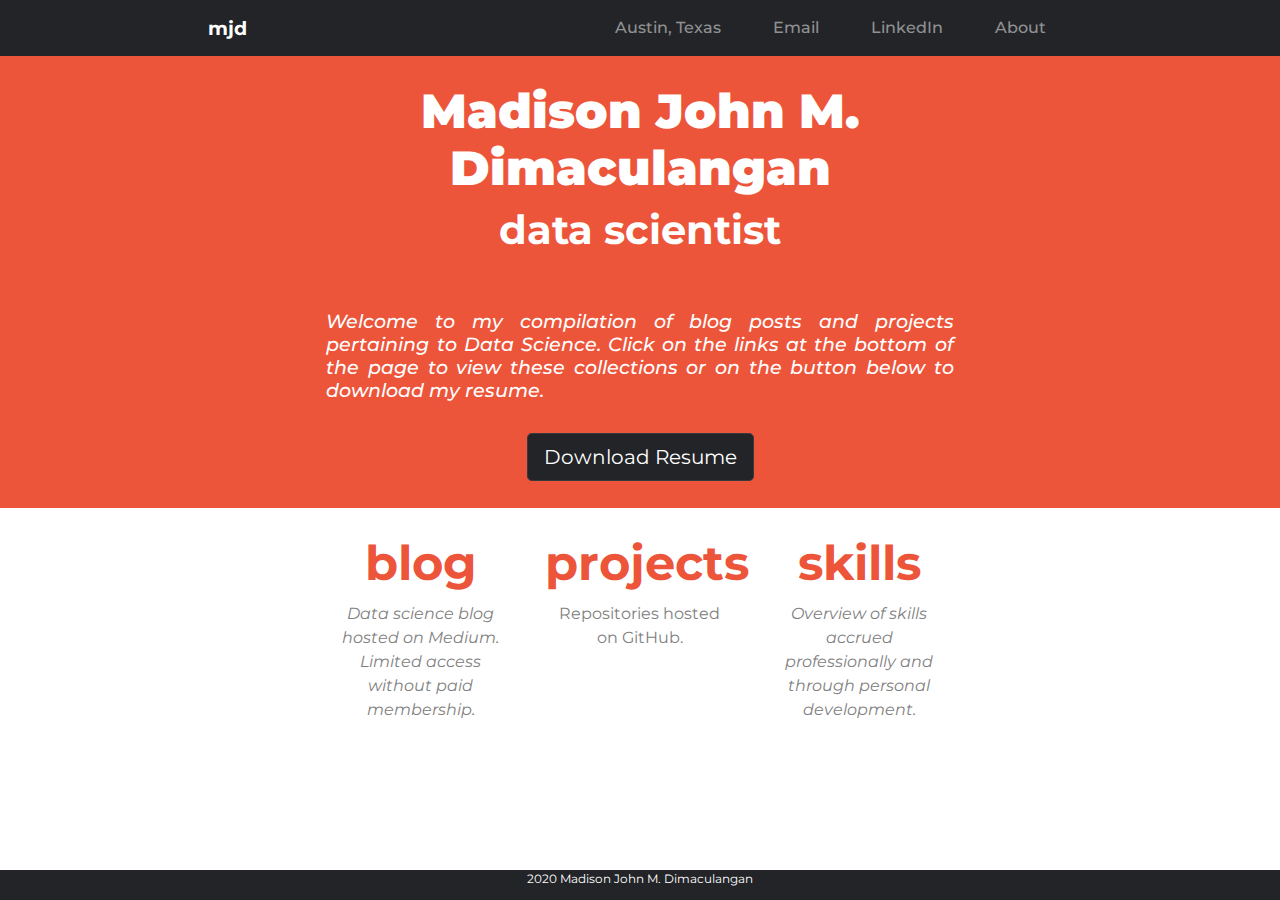
<file: index.html>
<!DOCTYPE html>
<html lang="en" dir="ltr">

<head>
  <meta charset="utf-8">
  <title>madison john</title>
  <!-- Style Sheets -->
  <link rel="stylesheet" href="https://stackpath.bootstrapcdn.com/bootstrap/4.3.1/css/bootstrap.min.css" integrity="sha384-ggOyR0iXCbMQv3Xipma34MD+dH/1fQ784/j6cY/iJTQUOhcWr7x9JvoRxT2MZw1T" crossorigin="anonymous">
  <link rel="stylesheet" href="https://use.fontawesome.com/releases/v5.7.2/css/all.css" integrity="sha384-fnmOCqbTlWIlj8LyTjo7mOUStjsKC4pOpQbqyi7RrhN7udi9RwhKkMHpvLbHG9Sr" crossorigin="anonymous">
  <link rel="stylesheet" href="css/styles.css">

  <!-- Google Fonts -->
  <link href="https://fonts.googleapis.com/css?family=Montserrat:300,400,700,900|Ubuntu:300,400,700" rel="stylesheet">

  <!-- Bootstrap Scripts -->
  <script src="https://code.jquery.com/jquery-3.3.1.slim.min.js" integrity="sha384-q8i/X+965DzO0rT7abK41JStQIAqVgRVzpbzo5smXKp4YfRvH+8abtTE1Pi6jizo" crossorigin="anonymous"></script>
  <script src="https://cdnjs.cloudflare.com/ajax/libs/popper.js/1.14.7/umd/popper.min.js" integrity="sha384-UO2eT0CpHqdSJQ6hJty5KVphtPhzWj9WO1clHTMGa3JDZwrnQq4sF86dIHNDz0W1" crossorigin="anonymous"></script>
  <script src="https://stackpath.bootstrapcdn.com/bootstrap/4.3.1/js/bootstrap.min.js" integrity="sha384-JjSmVgyd0p3pXB1rRibZUAYoIIy6OrQ6VrjIEaFf/nJGzIxFDsf4x0xIM+B07jRM" crossorigin="anonymous"></script>
</head>

<body>

  <!-- Navigation -->
  <section class="accent-color-bg" id="navigation">
      <nav class="navbar navbar-expand-sm navbar-dark">
        <a class="navbar-brand" href="index.html">mjd</a>
        <button class="navbar-toggler" type="button" data-toggle="collapse" data-target="#navbar" aria-controls="navbarSupportedContent" aria-expanded="false" aria-label="Toggle navigation">
          <span class="fas fa-caret-square-down"></span>
        </button>
        <div class="collapse navbar-collapse" id="navbar">
          <ul class="navbar-nav ml-auto">
            <li class="nav-item">
              <a class="nav-link" href="https://www.austintexas.org/plan-a-trip/"><i class="fas fa-map-marker-alt"></i> Austin, Texas</a>
            </li>
            <li class="nav-item">
              <a class="nav-link" href="mailto:madxdimac@gmail.com"><i class="fas fa-envelope-square"></i> Email</a>
            </li>
            <li class="nav-item">
              <a class="nav-link" href="https://www.linkedin.com/in/madxdimac/"><i class="fab fa-linkedin"></i> LinkedIn</a>
            </li>
            <li class="nav-item">
              <a class="nav-link" href="about.html"><i class="fas fa-info-circle"></i> About</a>
            </li>
          </ul>
        </div>
      </nav>
  </section>

  <!-- Page Header -->
  <section class="feature-color-bg" id="header">
    <div class="container-fluid">
      <h1 class="title-heading">Madison John M. Dimaculangan</h1>
      <h2 class="subtitle-heading">data scientist</h2>
      <br><br />
      <h3 id="site-blurb">
        <i>
          Welcome to my compilation of blog posts and projects pertaining to Data Science.
          Click on the links at the bottom of the page to view these collections or on the button below to download my resume.
        </i>
        <br><br />
      </h3>
      <a href="https://github.com/madxdimac/resume/blob/master/madison_dimaculangan_resume.pdf" download><button class="btn btn-dark btn-lg my-btn"><i class="fas fa-download"></i> Download Resume</button></a>
    </div>
  </section>

  <section class="white-bg" id="site-pages">
    <div class="container-fluid">
      <div class="row">
        <div class="col-md-4">
          <a href="https://medium.com/madison-john"><i class="fas fa-pencil-alt site-pages-icon"></i></a>
          <h2 class="subtitle-heading">
            <a class="site-pages-link" href="https://medium.com/madison-john">blog</a>
          </h2>
          <p class="site-pages-description">
            <i>Data science blog hosted on Medium. Limited access without paid membership.</i>
          </p>
        </div>
        <div class="col-md-4">
          <a href="projects.html"><i class="fas fa-project-diagram site-pages-icon"></i></a>
          <h2 class="subtitle-heading">
            <a class="site-pages-link" href="projects.html">projects</a>
          </h2>
          <p class="site-pages-description">Repositories hosted on GitHub.</p>
        </div>

        <div class="col-md-4">
          <a href="index.html"><i class="fas fa-tools site-pages-icon"></i></a>
          <h2 class="subtitle-heading">
            <a class="site-pages-link" href="index.html">skills</a>
          </h2>
          <p class="site-pages-description">
            <i>Overview of skills accrued professionally and through personal development.</i>
          </p>
        </div>

      </div>
    </div>
  </section>

  <section class="accent-color-bg footer">
    <p id='copywright'><i class="fas fa-copyright"></i> 2020 Madison John M. Dimaculangan</p>
  </section>

</body>

</html>
</file>
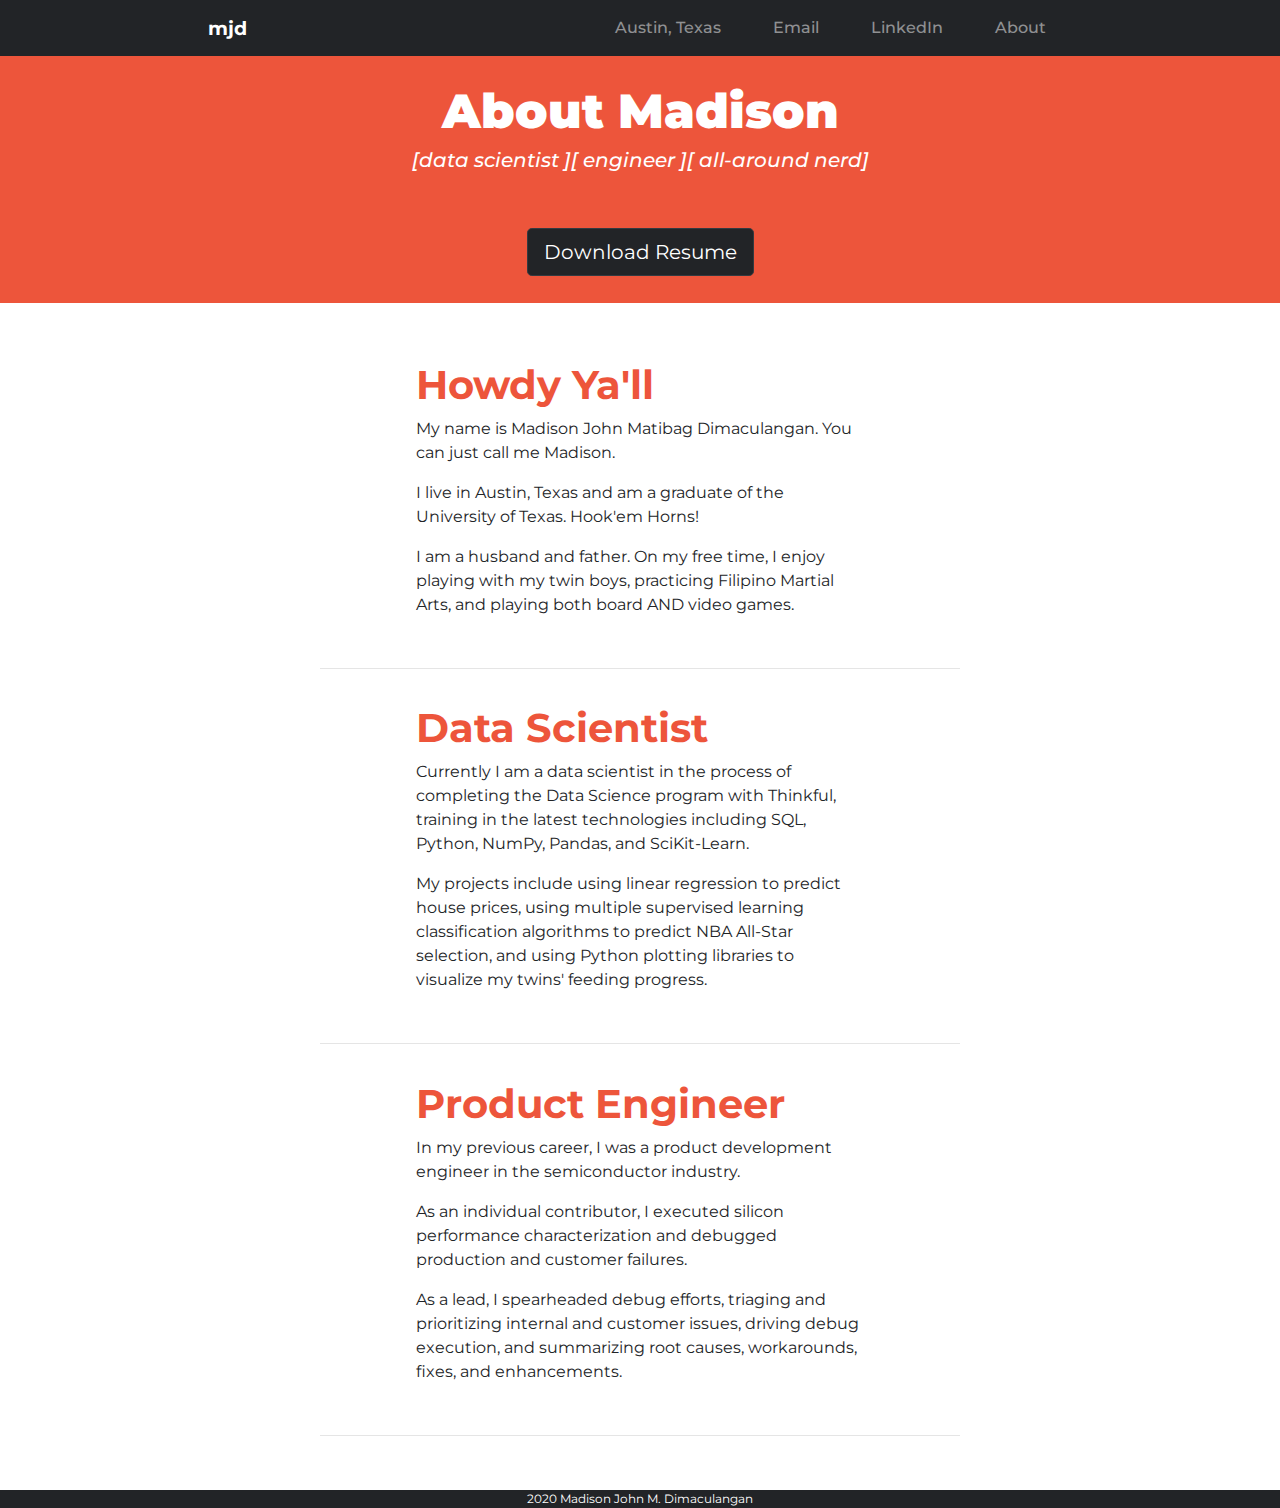
<file: about.html>
<!DOCTYPE html>
<html lang="en" dir="ltr">

<head>
  <meta charset="utf-8">
  <title>about madison</title>
  <!-- Style Sheets -->
  <link rel="stylesheet" href="https://stackpath.bootstrapcdn.com/bootstrap/4.3.1/css/bootstrap.min.css" integrity="sha384-ggOyR0iXCbMQv3Xipma34MD+dH/1fQ784/j6cY/iJTQUOhcWr7x9JvoRxT2MZw1T" crossorigin="anonymous">
  <link rel="stylesheet" href="https://use.fontawesome.com/releases/v5.7.2/css/all.css" integrity="sha384-fnmOCqbTlWIlj8LyTjo7mOUStjsKC4pOpQbqyi7RrhN7udi9RwhKkMHpvLbHG9Sr" crossorigin="anonymous">
  <link rel="stylesheet" href="css/styles.css">

  <!-- Google Fonts -->
  <link href="https://fonts.googleapis.com/css?family=Montserrat:300,400,700,900|Ubuntu:300,400,700" rel="stylesheet">

  <!-- Bootstrap Scripts -->
  <script src="https://code.jquery.com/jquery-3.3.1.slim.min.js" integrity="sha384-q8i/X+965DzO0rT7abK41JStQIAqVgRVzpbzo5smXKp4YfRvH+8abtTE1Pi6jizo" crossorigin="anonymous"></script>
  <script src="https://cdnjs.cloudflare.com/ajax/libs/popper.js/1.14.7/umd/popper.min.js" integrity="sha384-UO2eT0CpHqdSJQ6hJty5KVphtPhzWj9WO1clHTMGa3JDZwrnQq4sF86dIHNDz0W1" crossorigin="anonymous"></script>
  <script src="https://stackpath.bootstrapcdn.com/bootstrap/4.3.1/js/bootstrap.min.js" integrity="sha384-JjSmVgyd0p3pXB1rRibZUAYoIIy6OrQ6VrjIEaFf/nJGzIxFDsf4x0xIM+B07jRM" crossorigin="anonymous"></script>
</head>

<body">

<!-- Navigation -->
<section class="accent-color-bg" id="navigation">
    <nav class="navbar navbar-expand-sm navbar-dark">
      <a class="navbar-brand" href="index.html">mjd</a>
      <button class="navbar-toggler" type="button" data-toggle="collapse" data-target="#navbar" aria-controls="navbarSupportedContent" aria-expanded="false" aria-label="Toggle navigation">
        <span class="fas fa-caret-square-down"></span>
      </button>
      <div class="collapse navbar-collapse" id="navbar">
        <ul class="navbar-nav ml-auto">
          <li class="nav-item">
            <a class="nav-link" href="https://www.austintexas.org/plan-a-trip/"><i class="fas fa-map-marker-alt"></i> Austin, Texas</a>
          </li>
          <li class="nav-item">
            <a class="nav-link" href="mailto:madxdimac@gmail.com"><i class="fas fa-envelope-square"></i> Email</a>
          </li>
          <li class="nav-item">
            <a class="nav-link" href="https://www.linkedin.com/in/madxdimac/"><i class="fab fa-linkedin"></i> LinkedIn</a>
          </li>
          <li class="nav-item">
            <a class="nav-link" href="index.html"><i class="fas fa-info-circle"></i> About</a>
          </li>
        </ul>
      </div>
    </nav>
</section>

  <!-- Page Header -->
  <section class="feature-color-bg" id="header">
    <div class="container-fluid">
      <h1 class="title-heading">About Madison</h1>
      <h5><i>[data scientist ][ engineer ][ all-around nerd]</i></h5>
      <br><br />
      <a href="https://github.com/madxdimac/resume/blob/master/madison_dimaculangan_resume.pdf" download><button class="btn btn-dark btn-lg my-btn"><i class="fas fa-download"></i> Download Resume</button></a>
    </div>
  </section>

  <section class="white-bg" id="about-engineer">
    <div class="container-fluid">
      <h2 class="paragraph-heading"><i class="fas fa-star fa-lg"></i> Howdy Ya'll</h2>
      <p>
        My name is Madison John Matibag Dimaculangan. You can just call me Madison.
      </p>
      <p>
        I live in Austin, Texas and am a graduate of the University of Texas. Hook'em Horns!
      </p>
      <p>
        I am a husband and father. On my free time, I enjoy playing with my twin boys, practicing Filipino Martial Arts, and playing both board AND video games.
      </p>
    </div>

    <hr />

    <div class="container-fluid">
      <h2 class="paragraph-heading"><i class="fas fa-chart-bar"></i> Data Scientist</h2></a>
      <p>
        Currently I am a data scientist in the process of completing the Data Science program with Thinkful,
        training in the latest technologies including SQL, Python, NumPy, Pandas, and SciKit-Learn.
      </p>
      <p>
        My projects include using linear regression to predict house prices, using multiple supervised
        learning classification algorithms to predict NBA All-Star selection, and using Python plotting
        libraries to visualize my twins' feeding progress.
      </p>
    </div>

    <hr />

    <div class="container-fluid">
      <h2 class="paragraph-heading"><i class="fas fa-laptop-code"></i> Product Engineer</h2>
      <p>
        In my previous career, I was a product development engineer in the semiconductor industry.
      </p>
      <p>
        As an individual contributor, I executed silicon performance characterization and debugged
        production and customer failures.
      </p>
      <p>
        As a lead, I spearheaded debug efforts, triaging and prioritizing internal and customer issues,
        driving debug execution, and summarizing root causes, workarounds, fixes, and enhancements.
      </p>
    </div>

    <hr />

  </section>

  <section class="accent-color-bg footer">
    <p id='copywright'><i class="fas fa-copyright"></i> 2020 Madison John M. Dimaculangan</p>
  </section>
  </body>

</html>
</file>
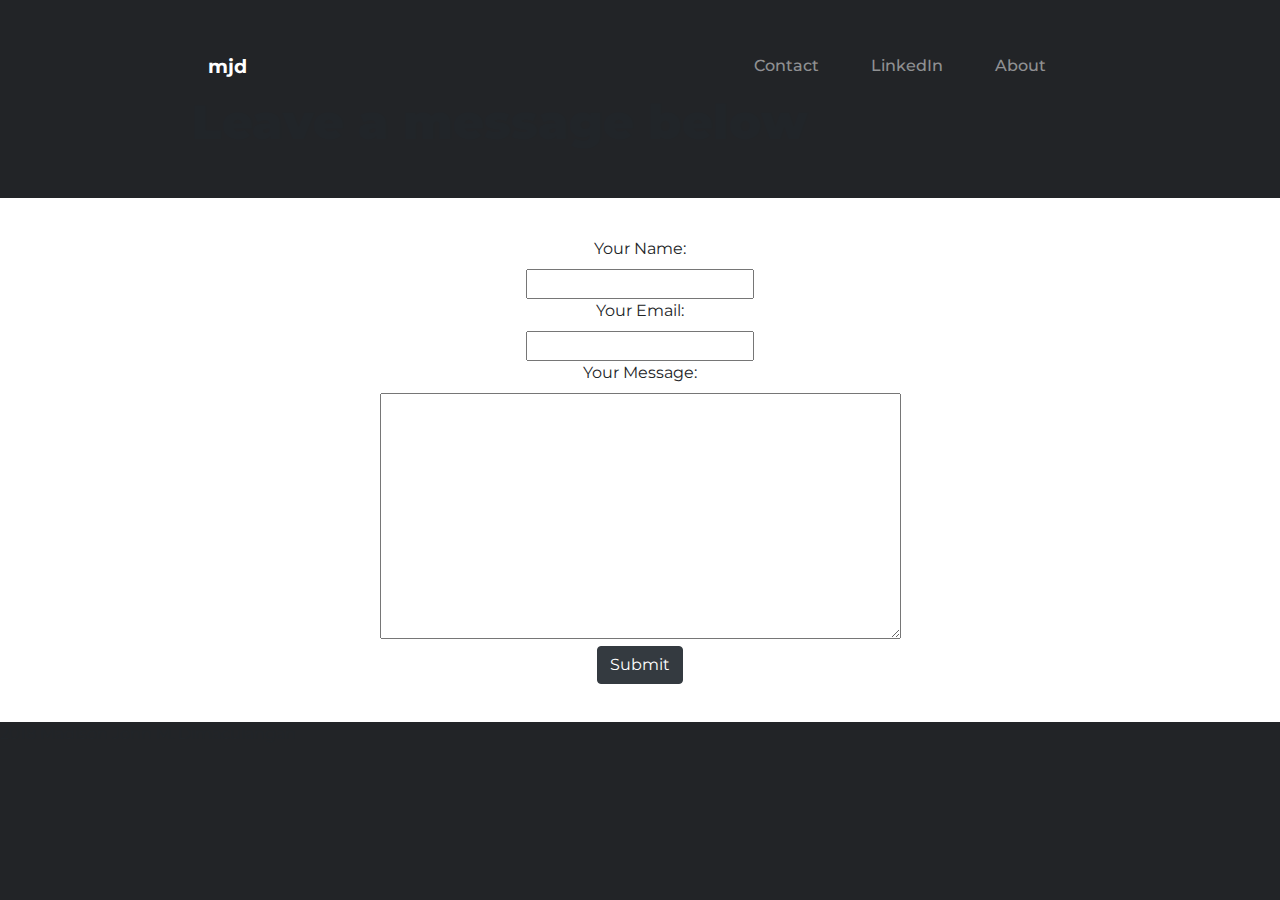
<file: contact.html>
<!DOCTYPE html>
<html lang="en" dir="ltr">

<head>
  <meta charset="utf-8">
  <title>Message Madison</title>
  <!-- Style Sheets -->
  <link rel="stylesheet" href="https://stackpath.bootstrapcdn.com/bootstrap/4.3.1/css/bootstrap.min.css" integrity="sha384-ggOyR0iXCbMQv3Xipma34MD+dH/1fQ784/j6cY/iJTQUOhcWr7x9JvoRxT2MZw1T" crossorigin="anonymous">
  <link rel="stylesheet" href="https://use.fontawesome.com/releases/v5.7.2/css/all.css" integrity="sha384-fnmOCqbTlWIlj8LyTjo7mOUStjsKC4pOpQbqyi7RrhN7udi9RwhKkMHpvLbHG9Sr" crossorigin="anonymous">
  <link rel="stylesheet" href="css/styles.css">

  <!-- Google Fonts -->
  <link href="https://fonts.googleapis.com/css?family=Montserrat:300,400,700,900|Ubuntu:300,400,700" rel="stylesheet">

  <!-- Bootstrap Scripts -->
  <script src="https://code.jquery.com/jquery-3.3.1.slim.min.js" integrity="sha384-q8i/X+965DzO0rT7abK41JStQIAqVgRVzpbzo5smXKp4YfRvH+8abtTE1Pi6jizo" crossorigin="anonymous"></script>
  <script src="https://cdnjs.cloudflare.com/ajax/libs/popper.js/1.14.7/umd/popper.min.js" integrity="sha384-UO2eT0CpHqdSJQ6hJty5KVphtPhzWj9WO1clHTMGa3JDZwrnQq4sF86dIHNDz0W1" crossorigin="anonymous"></script>
  <script src="https://stackpath.bootstrapcdn.com/bootstrap/4.3.1/js/bootstrap.min.js" integrity="sha384-JjSmVgyd0p3pXB1rRibZUAYoIIy6OrQ6VrjIEaFf/nJGzIxFDsf4x0xIM+B07jRM" crossorigin="anonymous"></script>
</head>

<body>
  <!-- TITLE -->
  <section class="colored-bg" id="message-title">
    <div class="container-fluid">
      <!-- Navigation -->
      <nav class="navbar navbar-expand-sm navbar-dark">
        <a class="navbar-brand" href="index.html">mjd</a>
        <button class="navbar-toggler" type="button" data-toggle="collapse" data-target="#navbar" aria-controls="navbarSupportedContent" aria-expanded="false" aria-label="Toggle navigation">
          <span class="fas fa-caret-square-down"></span>
        </button>
        <div class="collapse navbar-collapse" id="navbar">
          <ul class="navbar-nav ml-auto">
            <li class="nav-item">
              <a class="nav-link" href="contact.html"><i class="fas fa-envelope-square"></i> Contact</a>
            </li>
            <li class="nav-item">
              <a class="nav-link" href="https://linkedin.com/in/madison-john-dimaculangan-3a9b795b/"><i class="fab fa-linkedin"></i> LinkedIn</a>
            </li>
            <li class="nav-item">
              <a class="nav-link" href="about.html"><i class="fas fa-info-circle"></i> About</a>
            </li>
          </ul>
        </div>
      </nav>
      <!-- Page Title -->
      <h1 class="title-heading">Leave a message below</h1>
    </div>
  </section>

  <!-- FORM  -->
  <section class="white-bg" id="message-form">
    <div class="container-fluid">
      <form action="mailto:madxdimac@gmail.com" method="post" enctype="text/plain">
        <label>Your Name:</label><br>
        <input type="text" name="yourName"><br>
        <label>Your Email:</label><br>
        <input type="email" name="yourEmail"><br>
        <label>Your Message:</label><br>
        <textarea name="yourMessage" cols="50" rows="10"></textarea><br>
        <input class="btn btn-dark btn-large" type="submit">

      </form>
    </div>
  </section>

  <!-- FOOTER -->
  <section class="colored-bg" id="footer">
    <p class="copywright"><i class="fas fa-copyright"></i> 2018 Madison John M. Dimaculangan</p>
  </section>
</body>

</html>
</file>
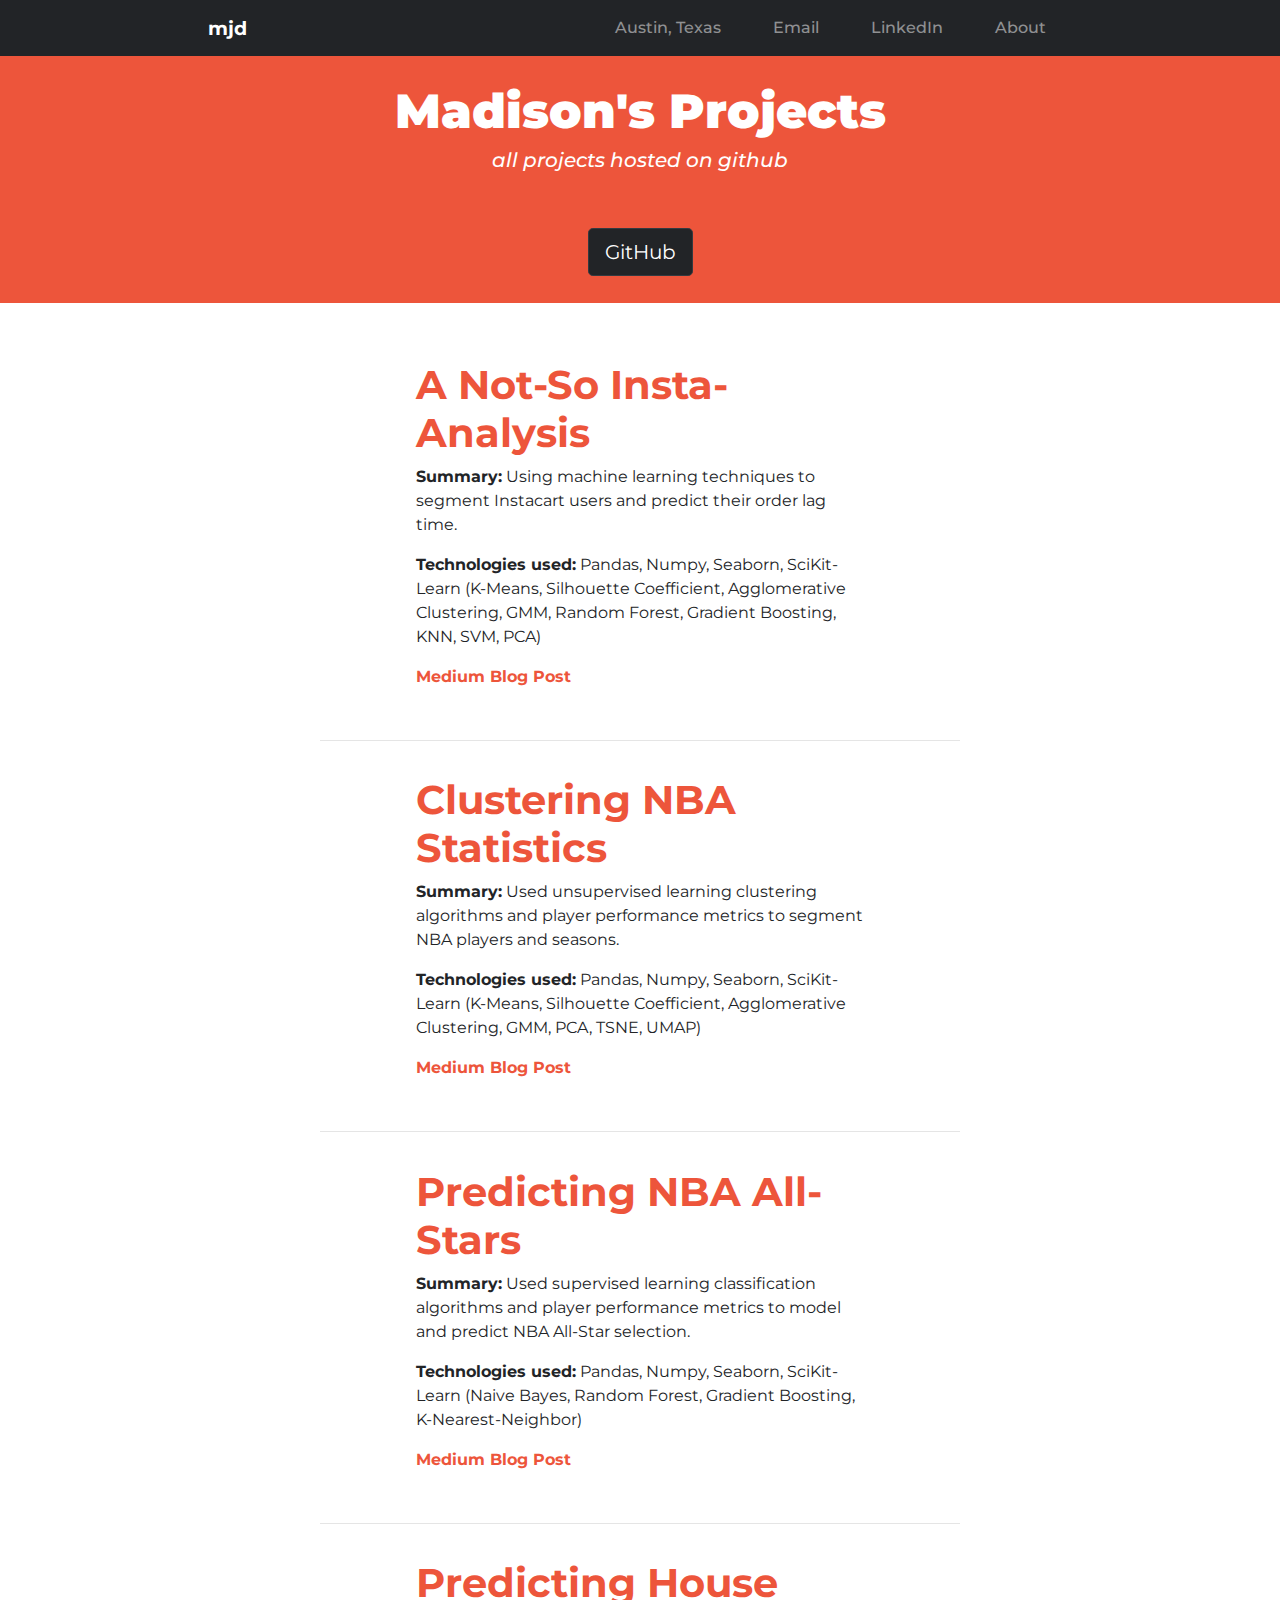
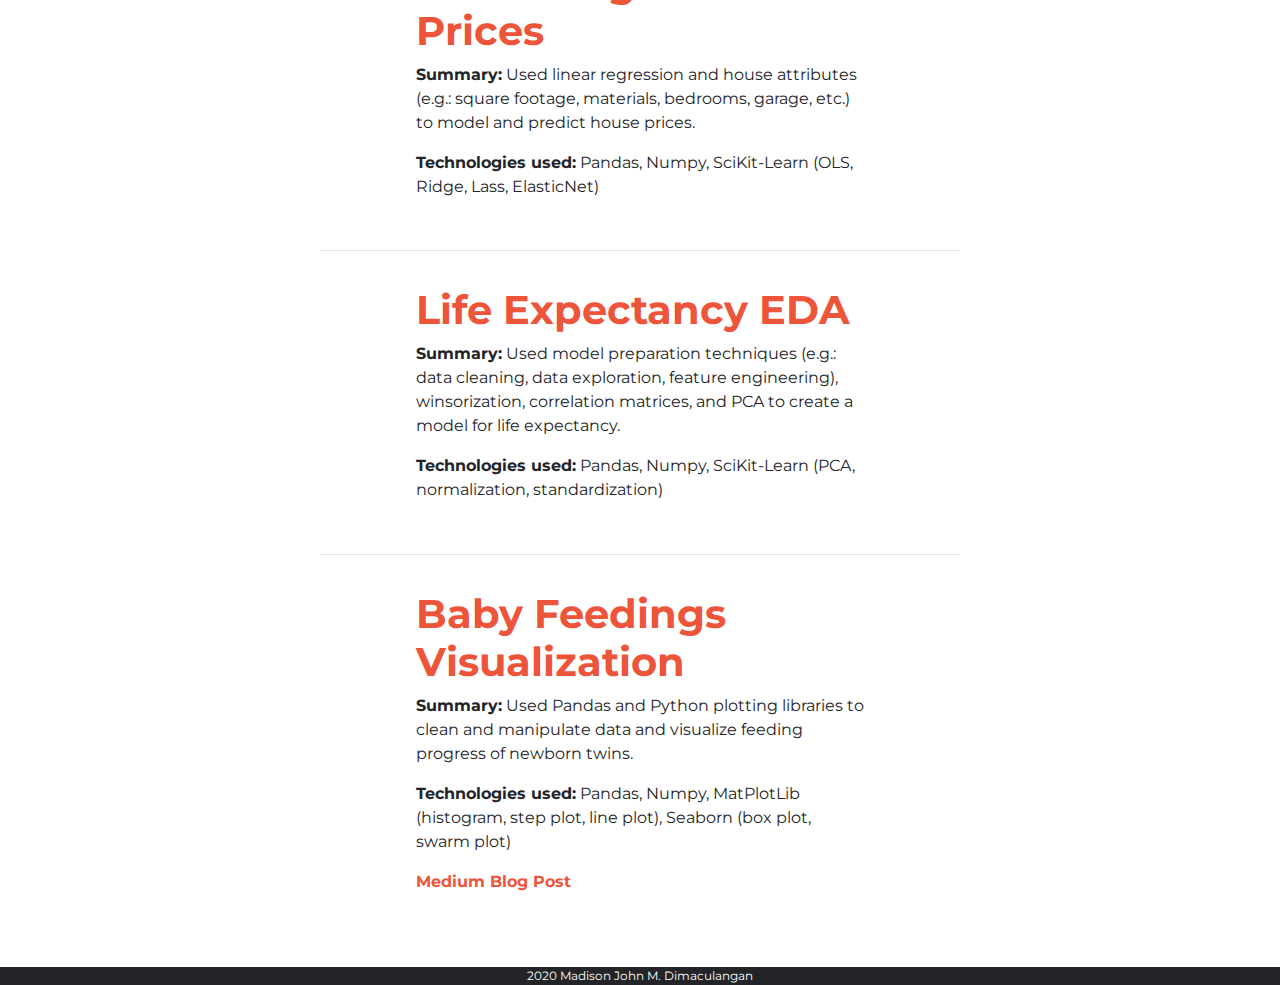
<file: projects.html>
<!DOCTYPE html>
<html lang="en" dir="ltr">

<head>
  <meta charset="utf-8">
  <title>madison's projects</title>
  <!-- Style Sheets -->
  <link rel="stylesheet" href="https://stackpath.bootstrapcdn.com/bootstrap/4.3.1/css/bootstrap.min.css" integrity="sha384-ggOyR0iXCbMQv3Xipma34MD+dH/1fQ784/j6cY/iJTQUOhcWr7x9JvoRxT2MZw1T" crossorigin="anonymous">
  <link rel="stylesheet" href="https://use.fontawesome.com/releases/v5.7.2/css/all.css" integrity="sha384-fnmOCqbTlWIlj8LyTjo7mOUStjsKC4pOpQbqyi7RrhN7udi9RwhKkMHpvLbHG9Sr" crossorigin="anonymous">
  <link rel="stylesheet" href="css/styles.css">

  <!-- Google Fonts -->
  <link href="https://fonts.googleapis.com/css?family=Montserrat:300,400,700,900|Ubuntu:300,400,700" rel="stylesheet">

  <!-- Bootstrap Scripts -->
  <script src="https://code.jquery.com/jquery-3.3.1.slim.min.js" integrity="sha384-q8i/X+965DzO0rT7abK41JStQIAqVgRVzpbzo5smXKp4YfRvH+8abtTE1Pi6jizo" crossorigin="anonymous"></script>
  <script src="https://cdnjs.cloudflare.com/ajax/libs/popper.js/1.14.7/umd/popper.min.js" integrity="sha384-UO2eT0CpHqdSJQ6hJty5KVphtPhzWj9WO1clHTMGa3JDZwrnQq4sF86dIHNDz0W1" crossorigin="anonymous"></script>
  <script src="https://stackpath.bootstrapcdn.com/bootstrap/4.3.1/js/bootstrap.min.js" integrity="sha384-JjSmVgyd0p3pXB1rRibZUAYoIIy6OrQ6VrjIEaFf/nJGzIxFDsf4x0xIM+B07jRM" crossorigin="anonymous"></script>
</head>

<body">

<!-- Navigation -->
<section class="accent-color-bg" id="navigation">
    <nav class="navbar navbar-expand-sm navbar-dark">
      <a class="navbar-brand" href="index.html">mjd</a>
      <button class="navbar-toggler" type="button" data-toggle="collapse" data-target="#navbar" aria-controls="navbarSupportedContent" aria-expanded="false" aria-label="Toggle navigation">
        <span class="fas fa-caret-square-down"></span>
      </button>
      <div class="collapse navbar-collapse" id="navbar">
        <ul class="navbar-nav ml-auto">
          <li class="nav-item">
            <a class="nav-link" href="https://www.austintexas.org/plan-a-trip/"><i class="fas fa-map-marker-alt"></i> Austin, Texas</a>
          </li>
          <li class="nav-item">
            <a class="nav-link" href="mailto:madxdimac@gmail.com"><i class="fas fa-envelope-square"></i> Email</a>
          </li>
          <li class="nav-item">
            <a class="nav-link" href="https://www.linkedin.com/in/madxdimac/"><i class="fab fa-linkedin"></i> LinkedIn</a>
          </li>
          <li class="nav-item">
            <a class="nav-link" href="index.html"><i class="fas fa-info-circle"></i> About</a>
          </li>
        </ul>
      </div>
    </nav>
</section>

  <!-- Page Header -->
  <section class="feature-color-bg" id="header">
    <div class="container-fluid">
      <h1 class="title-heading">Madison's Projects</h1>
      <h5><i>all projects hosted on github</i></h5>
      <br><br />
      <a href="https://github.com/madxdimac"><button class="btn btn-dark btn-lg my-btn"><i class="fab fa-github-alt fa-lg"></i> GitHub</button></a>
    </div>
  </section>

  <section class="white-bg" id=projects-section>

  	<div class="container-fluid">
      <a class="site-pages-link" href="https://github.com/madxdimac/instacart_analysis"><h2 class="subtitle-heading"><i class="fas fa-shopping-cart"></i> A Not-So Insta-Analysis</h2></a>
      <p>
         <b>Summary:</b>
        Using machine learning techniques to segment Instacart users and predict their order lag time.
      </p>
      <p>
         <b>Technologies used:</b>
         Pandas, Numpy, Seaborn, SciKit-Learn (K-Means, Silhouette Coefficient, Agglomerative Clustering, GMM, Random Forest, Gradient Boosting, KNN, SVM, PCA)
      </p>
      <p><b><a class="text-link" href="https://medium.com/madison-john/instacart-a-not-so-insta-analysis-bfbf7e94748a"> Medium Blog Post</a></b></p>
    </div>

    <hr />

  	<div class="container-fluid">
      <a class="site-pages-link" href="https://github.com/madxdimac/clustering_nba_statistics"><h2 class="subtitle-heading"><i class="fas fa-object-ungroup"></i> Clustering NBA Statistics</h2></a>
      <p>
         <b>Summary:</b>
        Used unsupervised learning clustering algorithms and player performance metrics to segment NBA players and seasons.
      </p>
      <p>
         <b>Technologies used:</b>
         Pandas, Numpy, Seaborn, SciKit-Learn (K-Means, Silhouette Coefficient, Agglomerative Clustering, GMM, PCA, TSNE, UMAP)
      </p>
      <p><b><a class="text-link" href="https://medium.com/madison-john/g-o-a-t-season-e2be94222208"> Medium Blog Post</a></b></p>
    </div>

    <hr />

    <div class="container-fluid">
      <a class="site-pages-link" href="https://github.com/madxdimac/predicting_nba_all_stars"><h2 class="subtitle-heading"><i class="fas fa-basketball-ball"></i> Predicting NBA All-Stars</h2></a>
      <p>
         <b>Summary:</b>
        Used supervised learning classification algorithms and player performance metrics to model and predict NBA All-Star selection.
      </p>
      <p>
         <b>Technologies used:</b>
         Pandas, Numpy, Seaborn, SciKit-Learn (Naive Bayes, Random Forest, Gradient Boosting, K-Nearest-Neighbor)
      </p>
      <p><b><a class="text-link" href="https://medium.com/madison-john/hey-now-youre-an-all-star-e3194b6fc44c"> Medium Blog Post</a></b></p>
    </div>

    <hr />

    <div class="container-fluid">
      <a class="site-pages-link" href="https://github.com/madxdimac/housing_prices_regression"><h2 class="subtitle-heading"><i class="fas fa-home fa-lg"></i> Predicting House Prices</h2></a>
      <p>
         <b>Summary:</b>
        Used linear regression and house attributes (e.g.: square footage, materials, bedrooms, garage, etc.) to model and predict house prices.
      </p>
      <p>
         <b>Technologies used:</b>
         Pandas, Numpy, SciKit-Learn (OLS, Ridge, Lass, ElasticNet)
      </p>
    </div>

    <hr />

    <div class="container-fluid">
      <a class="site-pages-link" href="https://github.com/madxdimac/life_expectancy_eda"><h2 class="subtitle-heading"><i class="far fa-dizzy fa-lg"></i> Life Expectancy EDA</h2></a>
      <p>
         <b>Summary:</b>
        Used model preparation techniques (e.g.: data cleaning, data exploration, feature engineering), winsorization, correlation matrices, and PCA to create a model for life expectancy.
      </p>
      <p>
         <b>Technologies used:</b>
         Pandas, Numpy, SciKit-Learn (PCA, normalization, standardization)
      </p>
    </div>

    <hr />

    <div class="container-fluid">
      <a class="site-pages-link" href="https://github.com/madxdimac/baby_bottle_feedings"><h2 class="subtitle-heading"><i class="fas fa-baby-carriage fa-lg"></i> Baby Feedings Visualization</h2></a>
      <p>
         <b>Summary:</b>
        Used Pandas and Python plotting libraries to clean and manipulate data and visualize feeding progress of newborn twins.
      </p>
      <p>
         <b>Technologies used:</b>
         Pandas, Numpy, MatPlotLib (histogram, step plot, line plot), Seaborn (box plot, swarm plot)
      </p>
      <p><b><a class="text-link" href="https://medium.com/madison-john/baby-pandas-8c6878aafda9"> Medium Blog Post</a></b></p>
    </div>
  </section>

  <section class="accent-color-bg footer">
    <p id='copywright'><i class="fas fa-copyright"></i> 2020 Madison John M. Dimaculangan</p>
  </section>
  </body>

</html>
</file>
<file: css/styles.css>
html, body {
  font-family: 'Montserrat', sans-serif;
  background-color: #222427;
}

/***   NAVIGATION SECTION   ***/
#navigation {
  font-size: 1.2rem;
  margin: 0 0;
  padding: 0% 15%;
}

/*.navbar {
  padding: 0 0 4.5rem;
}*/

.navbar-brand {
  font-size: 1.2rem;
  font-weight: 700;
}

.nav-item {
  padding: 0 18px;
}

.nav-link {
  font-size: 1.0rem;
  font-weight: 500;
}

.nav-link:hover {
  color: white !important;
  font-size: 1.2rem;
  font-weight: 700;
}

/***   HEADER SECTION   ***/
#header{
  text-align: center;
  padding: 0% 15%;
}

#site-blurb {
  font-size: 1.2rem;
  font-weight: 500;
  text-align: justify;
}

/***   SITE PAGES SECTION   ***/
#site-pages {
  padding: 0% 15%;
  padding-bottom: 8%;
  text-align: center;
}

.site-pages-icon {
  color: #ed553b;
  font-size: 5rem;
  margin-bottom: 1rem;
}

.site-pages-icon:hover {
  color: #222427;
  font-size: 6rem;
}

.site-pages-description {
  font-size: 1.0rem;
  color: grey;
  padding: 1% 5%;
  text-align: center;
}

.site-pages-link {
   color: #ed553b;
   font-size: 3rem;
}

.site-pages-link:hover {
   color: #222427;
   font-size: 4rem;

   text-decoration: none;
}

/***   FOOTER SECTION   ***/
.footer {
  font-size: 0.75rem;
  text-align: center;
  padding: 0;
}
#copywright {
  margin-bottom: 0;
}

/***   BACKGROUND COLORS   ***/
.feature-color-bg {
  background-color: #ed553b;
  color: white;
}

.accent-color-bg {
  background-color: #222427;
  color: white;
}

.white-bg {
  background-color: white;
  color: #222427;
}

.my-btn {
  background-color: #222427;
}

/***   HEADINGS   ***/
.title-heading {
  font-size: 3rem;
  font-weight: 900;
}

.subtitle-heading {
  font-size: 2.5rem;
  font-weight: 700;
}

.paragraph-heading {
  color: #ed553b;
  font-size: 2.5rem;
  font-weight: 700;
}

/***   CONTAINERS   ***/
.container-fluid {
  padding: 3% 15%;
}

/* MESSAGE: FORM */
#message-form {
  text-align: center;
}

/*ABOUT: ABOUT*/
#projects-section, #about-engineer, #about-martial, #about-family {
  padding: 3% 25%
}

.warning {
  color: #ff2e63;
  font-weight: 900;
  text-align: center;
}

/*** OTHER ***/
.text-link {
   color: #ed553b;
   /*font-size: 3rem;*/
}

.text-link:hover {
   color: #222427;
   font-size: 1.5rem;

   text-decoration: none;
}
</file>
